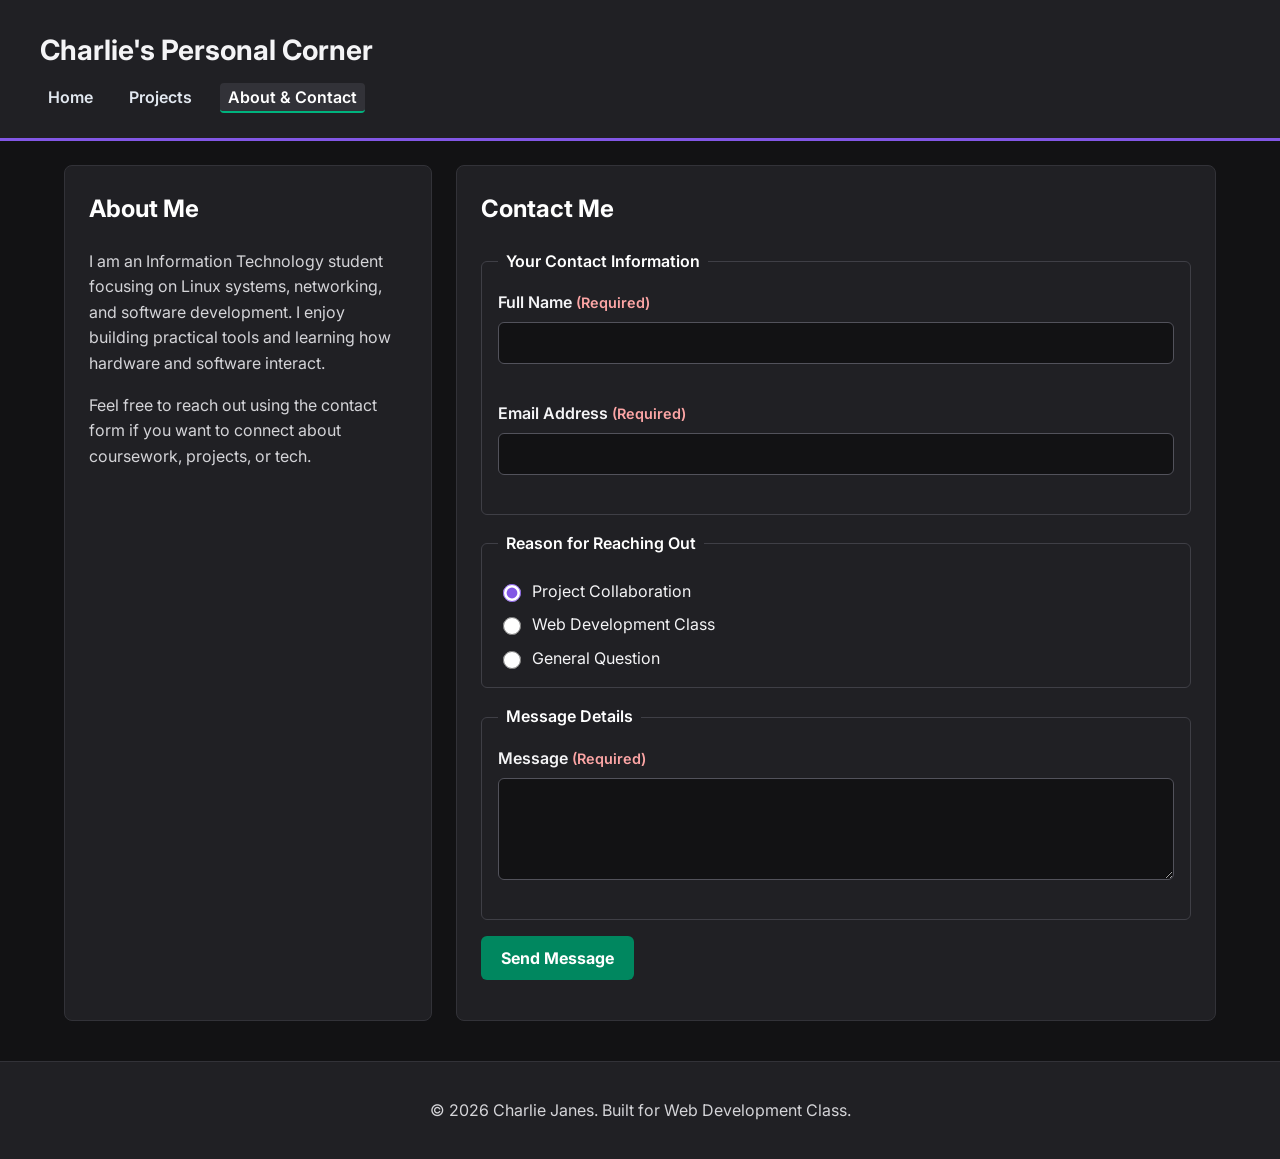
<file: about.html>
<!DOCTYPE html>
<html lang="en">
<head>
  <meta charset="UTF-8">
  <meta name="viewport" content="width=device-width, initial-scale=1.0">
  <title>About & Contact - Charlie's Portfolio</title>
  <link rel="stylesheet" href="style.css">
</head>
<body>

  <header id="main-header">
    <h1>Charlie's Personal Corner</h1>
    <nav aria-label="Main Navigation">
      <ul>
        <li><a href="index.html">Home</a></li>
        <li><a href="projects.html">Projects</a></li>
        <li><a href="about.html" aria-current="page">About & Contact</a></li>
      </ul>
    </nav>
  </header>

  <main>
    <section class="card">
      <h2>About Me</h2>
      <p>I am an Information Technology student focusing on Linux systems, networking, and software development. I enjoy building practical tools and learning how hardware and software interact.</p>
      <p>Feel free to reach out using the contact form if you want to connect about coursework, projects, or tech.</p>
    </section>

    <section class="card full-width">
      <h2>Contact Me</h2>
      <form id="contact-form" class="contact-form" novalidate>
        <fieldset>
          <legend>Your Contact Information</legend>

          <div class="form-group">
            <label for="full-name">Full Name <span class="required-tag">(Required)</span></label>
            <input type="text" id="full-name" name="full-name" required aria-required="true" aria-describedby="name-error">
            <p id="name-error" class="error-message" role="alert"></p>
          </div>

          <div class="form-group">
            <label for="email-address">Email Address <span class="required-tag">(Required)</span></label>
            <input type="email" id="email-address" name="email-address" required aria-required="true" aria-describedby="email-error">
            <p id="email-error" class="error-message" role="alert"></p>
          </div>
        </fieldset>

        <fieldset>
          <legend>Reason for Reaching Out</legend>
          <div class="radio-group">
            <label class="radio-option" for="topic-project">
              <input type="radio" id="topic-project" name="topic" value="project" checked>
              Project Collaboration
            </label>
            <label class="radio-option" for="topic-class">
              <input type="radio" id="topic-class" name="topic" value="class">
              Web Development Class
            </label>
            <label class="radio-option" for="topic-general">
              <input type="radio" id="topic-general" name="topic" value="general">
              General Question
            </label>
          </div>
        </fieldset>

        <fieldset>
          <legend>Message Details</legend>
          <div class="form-group">
            <label for="user-message">Message <span class="required-tag">(Required)</span></label>
            <textarea id="user-message" name="user-message" rows="4" required aria-required="true" aria-describedby="message-error"></textarea>
            <p id="message-error" class="error-message" role="alert"></p>
          </div>
        </fieldset>

        <button type="submit" class="btn-primary">Send Message</button>
        <p id="form-status" class="form-status" role="status" aria-live="polite"></p>
      </form>
    </section>
  </main>

  <footer class="site-footer">
    <p>&copy; 2026 Charlie Janes. Built for Web Development Class.</p>
  </footer>

  <script>
    const form = document.getElementById('contact-form');
    const nameInput = document.getElementById('full-name');
    const emailInput = document.getElementById('email-address');
    const messageInput = document.getElementById('user-message');

    const nameError = document.getElementById('name-error');
    const emailError = document.getElementById('email-error');
    const messageError = document.getElementById('message-error');
    const formStatus = document.getElementById('form-status');

    function setFieldError(input, errorElement, message) {
      if (message) {
        input.setAttribute('aria-invalid', 'true');
        errorElement.textContent = message;
      } else {
        input.removeAttribute('aria-invalid');
        errorElement.textContent = '';
      }
    }

    form.addEventListener('submit', function (event) {
      event.preventDefault();
      let isValid = true;
      formStatus.textContent = '';

      if (nameInput.value.trim() === '') {
        setFieldError(nameInput, nameError, 'Error: Please enter your full name.');
        isValid = false;
      } else {
        setFieldError(nameInput, nameError, '');
      }

      const emailValue = emailInput.value.trim();
      if (emailValue === '' || !emailValue.includes('@') || !emailValue.includes('.')) {
        setFieldError(emailInput, emailError, 'Error: Please enter a valid email address.');
        isValid = false;
      } else {
        setFieldError(emailInput, emailError, '');
      }

      if (messageInput.value.trim() === '') {
        setFieldError(messageInput, messageError, 'Error: Please enter a message before submitting.');
        isValid = false;
      } else {
        setFieldError(messageInput, messageError, '');
      }

      if (isValid) {
        formStatus.textContent = 'Thank you! Your message has been validated and sent.';
        form.reset();
      } else {
        const firstInvalid = form.querySelector('[aria-invalid="true"]');
        if (firstInvalid) {
          firstInvalid.focus();
        }
      }
    });
  </script>

</body>
</html>
</file>
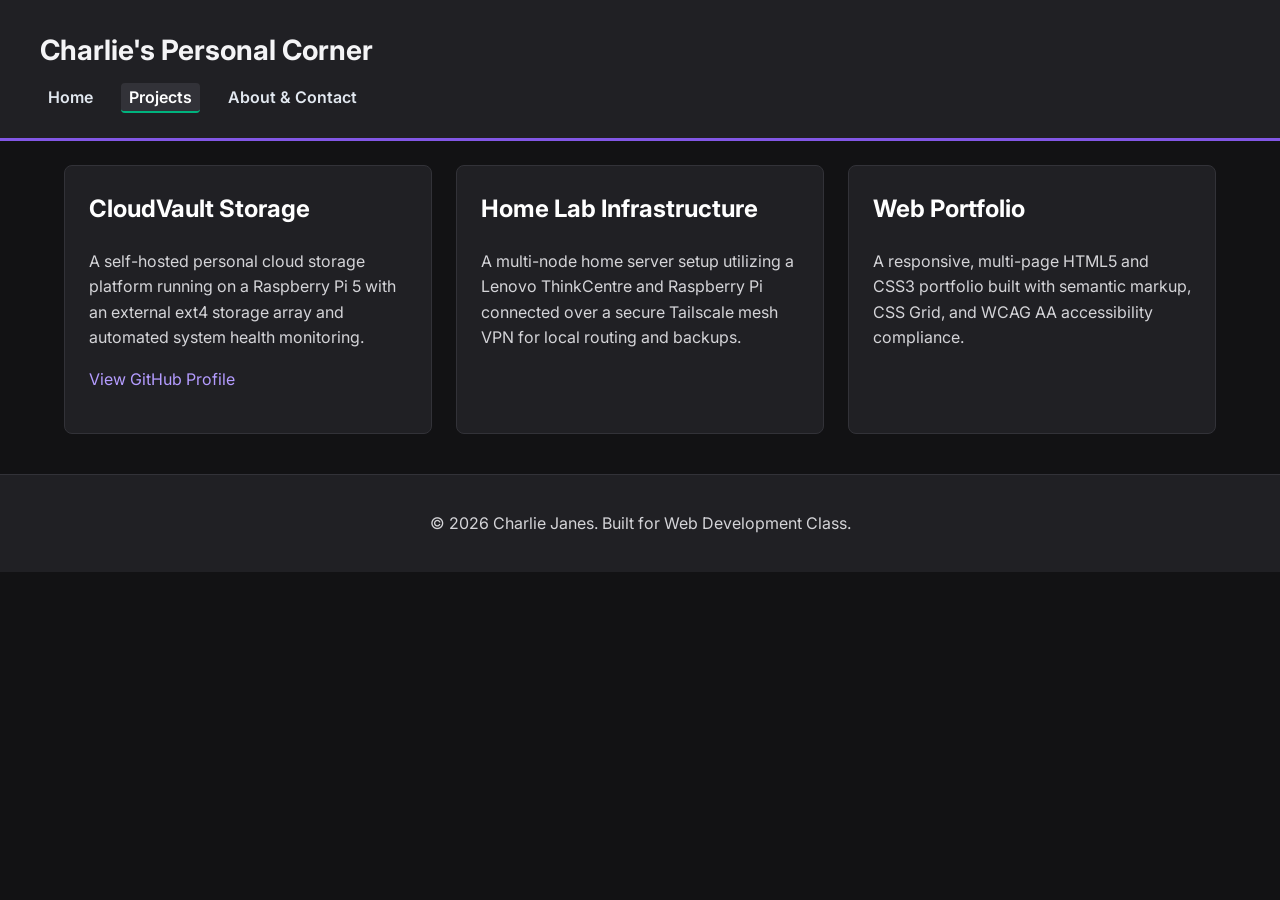
<file: projects.html>
<!DOCTYPE html>
<html lang="en">
<head>
  <meta charset="UTF-8">
  <meta name="viewport" content="width=device-width, initial-scale=1.0">
  <title>Projects - Charlie's Portfolio</title>
  <link rel="stylesheet" href="style.css">
</head>
<body>

  <header id="main-header">
    <h1>Charlie's Personal Corner</h1>
    <nav aria-label="Main Navigation">
      <ul>
        <li><a href="index.html">Home</a></li>
        <li><a href="projects.html" aria-current="page">Projects</a></li>
        <li><a href="about.html">About & Contact</a></li>
      </ul>
    </nav>
  </header>

  <main>
    <section class="card">
      <h2>CloudVault Storage</h2>
      <p>A self-hosted personal cloud storage platform running on a Raspberry Pi 5 with an external ext4 storage array and automated system health monitoring.</p>
      <p><a href="https://github.com/c-janes" target="_blank" rel="noopener noreferrer">View GitHub Profile</a></p>
    </section>

    <section class="card">
      <h2>Home Lab Infrastructure</h2>
      <p>A multi-node home server setup utilizing a Lenovo ThinkCentre and Raspberry Pi connected over a secure Tailscale mesh VPN for local routing and backups.</p>
    </section>

    <section class="card">
      <h2>Web Portfolio</h2>
      <p>A responsive, multi-page HTML5 and CSS3 portfolio built with semantic markup, CSS Grid, and WCAG AA accessibility compliance.</p>
    </section>
  </main>

  <footer class="site-footer">
    <p>&copy; 2026 Charlie Janes. Built for Web Development Class.</p>
  </footer>

</body>
</html>
</file>
<file: style.css>
@import url('https://fonts.googleapis.com/css2?family=Inter:wght@400;600;700&display=swap');

* {
  box-sizing: border-box;
}

body {
  background-color: #121214;
  color: #f4f4f6; /* 16.5:1 contrast ratio against #121214 */
  font-family: 'Inter', system-ui, -apple-system, sans-serif;
  line-height: 1.6;
  margin: 0;
  padding: 0;
  overflow-x: hidden;
}

/* Accessible focus outline for keyboard navigation */
a:focus-visible,
button:focus-visible,
input:focus-visible,
textarea:focus-visible,
select:focus-visible {
  outline: 3px solid #a78bfa;
  outline-offset: 2px;
}

a {
  color: #b49cff; /* 7.6:1 contrast ratio against #202024 */
  text-decoration: none;
}

a:hover {
  text-decoration: underline;
}

/* --- Header & Shared Navigation --- */
#main-header {
  background-color: #202024;
  padding: 20px;
  border-bottom: 3px solid #8257e5;
  margin-bottom: 24px;
}

#main-header h1 {
  margin: 0 0 12px 0;
  font-size: 1.75rem;
}

#main-header nav ul {
  list-style: none;
  padding: 0;
  margin: 0;
  display: flex;
  gap: 20px;
  flex-wrap: wrap;
}

#main-header nav a {
  font-weight: 600;
  color: #e2e8f0;
  padding: 4px 8px;
  border-radius: 4px;
}

#main-header nav a[aria-current="page"] {
  background-color: #323238;
  color: #ffffff;
  border-bottom: 2px solid #00b37e;
}

/* --- Multi-Column Grid (Gestalt: Proximity & Common Region) --- */
main {
  max-width: 1200px;
  margin: 0 auto;
  padding: 0 16px;
  display: grid;
  grid-template-columns: 1fr;
  gap: 24px;
}

.card {
  background-color: #202024;
  padding: 24px;
  border: 1px solid #323238;
  border-radius: 8px;
  width: 100%;
}

.card h2 {
  margin-top: 0;
  color: #ffffff;
}

.card p,
.card li {
  color: #d4d4d8; /* 11.4:1 contrast ratio against #202024 */
}

#intro-section {
  border-left: 5px solid #00b37e;
}

img {
  max-width: 100%;
  height: auto;
  border-radius: 6px;
  margin-top: 12px;
  display: block;
}

/* --- Accessible Contact Form Styling --- */
.contact-form {
  display: flex;
  flex-direction: column;
  gap: 16px;
}

fieldset {
  border: 1px solid #3f3f46;
  border-radius: 6px;
  padding: 16px;
  margin: 0;
}

legend {
  font-weight: 600;
  padding: 0 8px;
  color: #ffffff;
}

.form-group {
  display: flex;
  flex-direction: column;
  gap: 6px;
  margin-bottom: 14px;
}

.form-group:last-child {
  margin-bottom: 0;
}

label {
  font-weight: 600;
  color: #f4f4f6;
}

.required-tag {
  color: #fca5a5; /* High contrast soft red for required marker */
  font-size: 0.9rem;
}

input[type="text"],
input[type="email"],
select,
textarea {
  background-color: #121214;
  color: #f4f4f6;
  border: 1px solid #52525b;
  border-radius: 6px;
  padding: 10px 12px;
  font-family: inherit;
  font-size: 1rem;
  width: 100%;
}

/* Accessible Error States */
input[aria-invalid="true"],
textarea[aria-invalid="true"] {
  border: 2px solid #f87171;
}

.error-message {
  color: #fca5a5; /* 8.2:1 contrast ratio against #202024 */
  font-size: 0.9rem;
  font-weight: 600;
  min-height: 1.2em;
  margin: 0;
}

.radio-group {
  display: flex;
  flex-direction: column;
  gap: 8px;
  margin-top: 6px;
}

.radio-option {
  display: flex;
  align-items: center;
  gap: 8px;
  font-weight: 400;
}

input[type="radio"] {
  width: 18px;
  height: 18px;
  accent-color: #8257e5;
}

/* Gestalt Similarity: Consistent primary button style */
.btn-primary {
  background-color: #00875f; /* Passes WCAG AA with white text (4.6:1) */
  color: #ffffff;
  font-family: inherit;
  font-size: 1rem;
  font-weight: 700;
  padding: 12px 20px;
  border: none;
  border-radius: 6px;
  cursor: pointer;
  align-self: flex-start;
}

.btn-primary:hover {
  background-color: #00a372;
}

.form-status {
  font-weight: 600;
  color: #6ee7b7;
  margin: 0;
}

/* --- Footer --- */
.site-footer {
  background-color: #202024;
  text-align: center;
  padding: 20px;
  margin-top: 40px;
  border-top: 1px solid #323238;
  color: #d4d4d8; /* Upgraded from muted gray to pass WCAG AA */
}

/* --- Responsive Breakpoints --- */
@media (min-width: 768px) {
  #main-header {
    padding: 28px 40px;
  }
  main {
    padding: 0 24px;
    grid-template-columns: repeat(2, 1fr);
  }
  #intro-section,
  .full-width {
    grid-column: 1 / -1;
  }
}

@media (min-width: 1200px) {
  main {
    grid-template-columns: repeat(3, 1fr);
  }
  #intro-section {
    grid-column: span 1;
  }
  .full-width {
    grid-column: span 2;
  }
}
</file>
